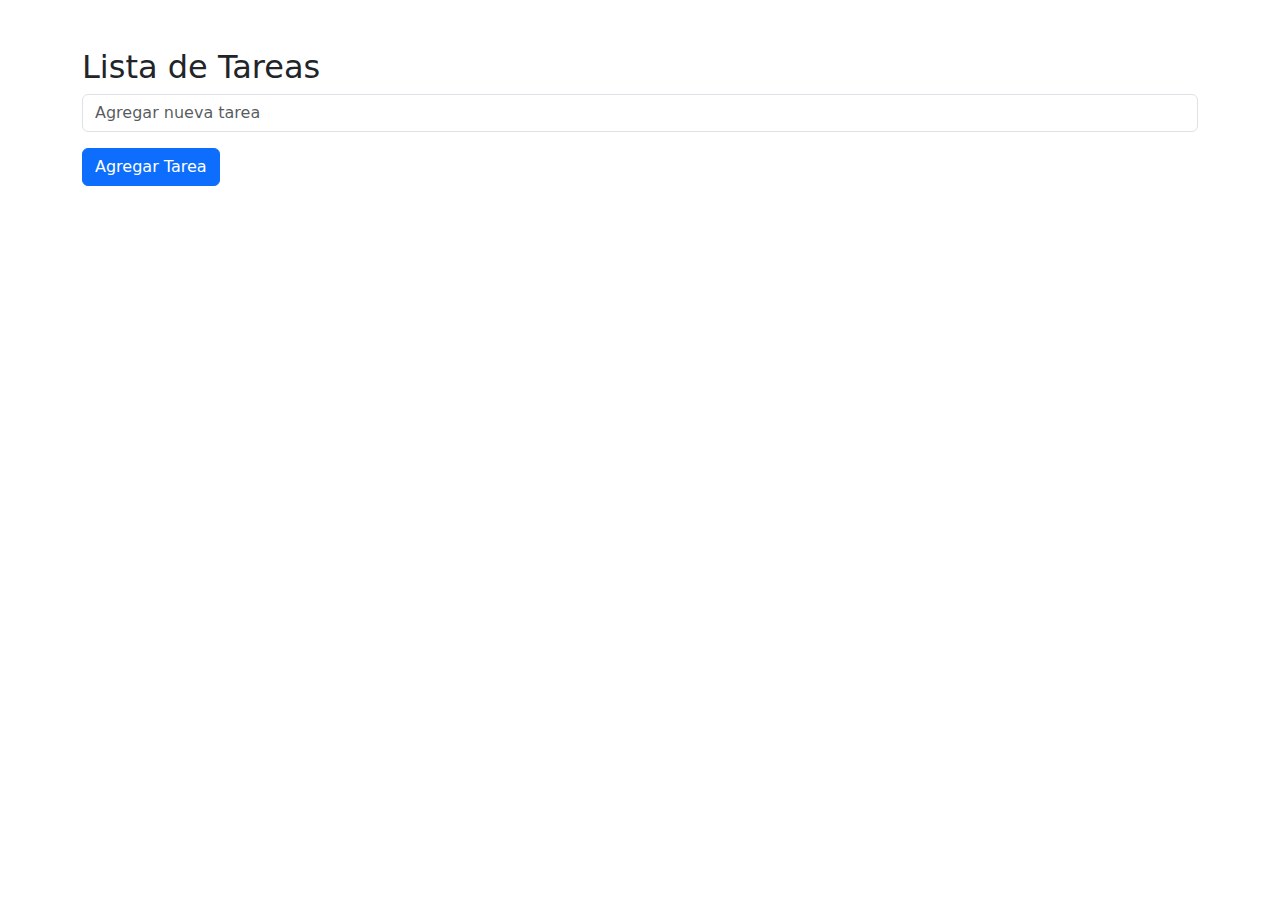
<file: app.html>
<!DOCTYPE html>
<html lang="es">

<head>
    <meta charset="UTF-8">
    <meta name="viewport" content="width=device-width, initial-scale=1.0">
    <title>Lista de Tareas</title>
    <link href="https://cdn.jsdelivr.net/npm/bootstrap@5.3.0-alpha1/dist/css/bootstrap.min.css" rel="stylesheet" />
</head>

<body>
    <div class="container mt-5">
        <h2>Lista de Tareas</h2>
        <div class="mb-3">
            <input type="text" class="form-control" id="taskInput" placeholder="Agregar nueva tarea" />
        </div>
        <button class="btn btn-primary" onclick="addTask()">Agregar Tarea</button>
        <ul class="list-group mt-3" id="taskList"></ul>
    </div>

    <script src="https://cdn.jsdelivr.net/npm/bootstrap@5.3.0-alpha1/dist/js/bootstrap.bundle.min.js"></script>
    <script>
        // Función para cargar las tareas desde el almacenamiento local
        function loadTasks() {
            const tasks = JSON.parse(localStorage.getItem('tasks')) || [];
            const taskList = document.getElementById('taskList');
            taskList.innerHTML = ''; // Limpiar la lista actual
            tasks.forEach((task, index) => {
                const li = document.createElement('li');
                li.className = 'list-group-item d-flex justify-content-between align-items-center';
                li.innerHTML = `
                    ${task} 
                    <button class="btn btn-danger btn-sm" onclick="removeTask(${index})">Eliminar</button>
                `;
                taskList.appendChild(li);
            });
        }

        // Función para agregar una tarea
        function addTask() {
            const taskInput = document.getElementById('taskInput');
            const task = taskInput.value.trim();

            if (task) {
                const tasks = JSON.parse(localStorage.getItem('tasks')) || [];
                tasks.push(task);
                localStorage.setItem('tasks', JSON.stringify(tasks));
                taskInput.value = ''; // Limpiar el campo de entrada
                loadTasks(); // Recargar la lista de tareas
            }
        }

        // Función para eliminar una tarea
        function removeTask(index) {
            const tasks = JSON.parse(localStorage.getItem('tasks')) || [];
            tasks.splice(index, 1);
            localStorage.setItem('tasks', JSON.stringify(tasks));
            loadTasks(); // Recargar la lista de tareas
        }

        // Cargar las tareas cuando se carga la página
        window.onload = loadTasks;
    </script>
</body>

</html>
</file>
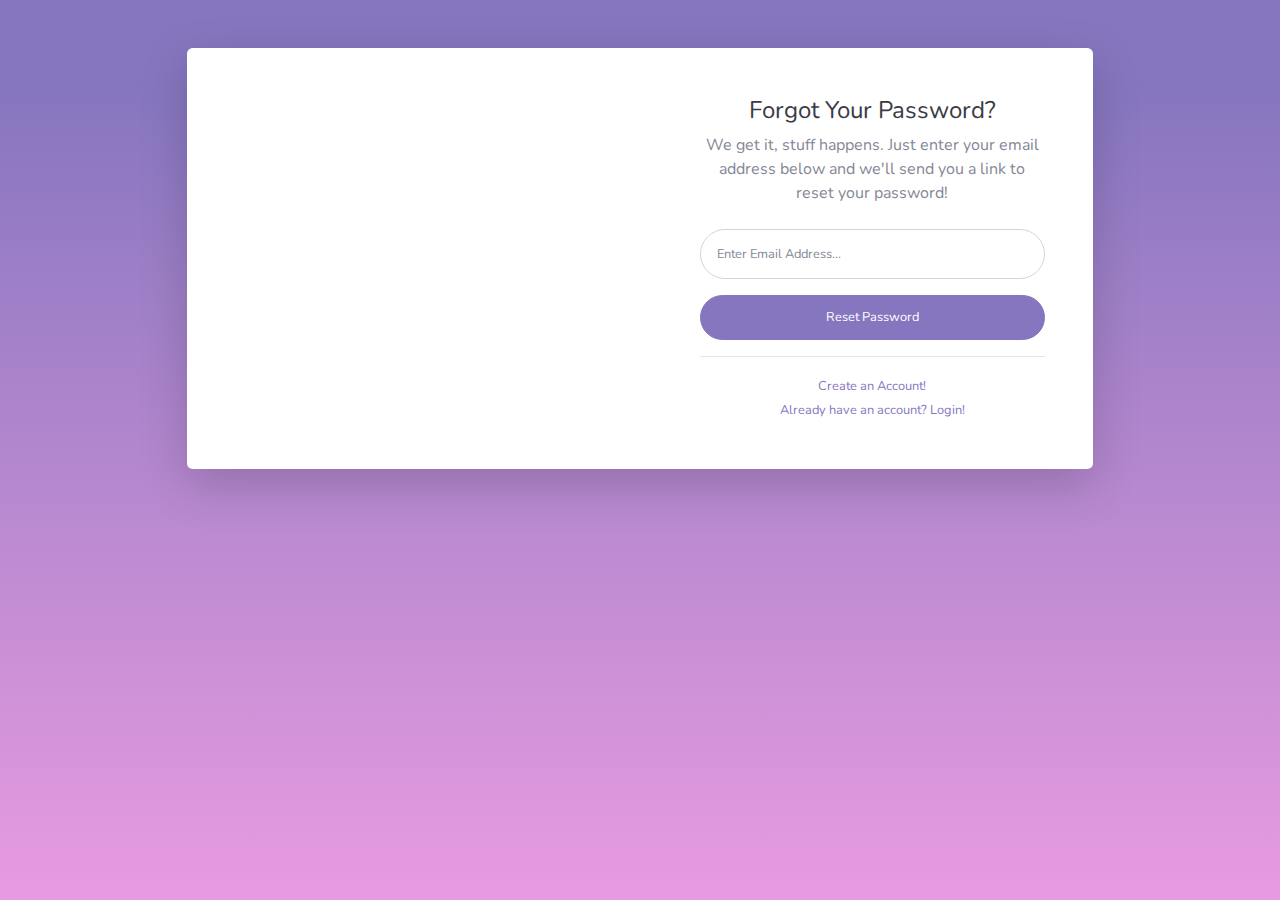
<file: forgot-password.html>
<!DOCTYPE html>
<html lang="en">

<head>

    <meta charset="utf-8">
    <meta http-equiv="X-UA-Compatible" content="IE=edge">
    <meta name="viewport" content="width=device-width, initial-scale=1, shrink-to-fit=no">
    <meta name="description" content="">
    <meta name="author" content="">

    <title>SB Admin 2 - Forgot Password</title>

    <!-- Custom fonts for this template-->
    <link href="vendor/fontawesome-free/css/all.min.css" rel="stylesheet" type="text/css">
    <link
        href="https://fonts.googleapis.com/css?family=Nunito:200,200i,300,300i,400,400i,600,600i,700,700i,800,800i,900,900i"
        rel="stylesheet">

    <!-- Custom styles for this template-->
    <link href="css/sb-admin-2.min.css" rel="stylesheet">

</head>

<body class="bg-gradient-primary">

    <div class="container">

        <!-- Outer Row -->
        <div class="row justify-content-center">

            <div class="col-xl-10 col-lg-12 col-md-9">

                <div class="card o-hidden border-0 shadow-lg my-5">
                    <div class="card-body p-0">
                        <!-- Nested Row within Card Body -->
                        <div class="row">
                            <div class="col-lg-6 d-none d-lg-block bg-password-image"></div>
                            <div class="col-lg-6">
                                <div class="p-5">
                                    <div class="text-center">
                                        <h1 class="h4 text-gray-900 mb-2">Forgot Your Password?</h1>
                                        <p class="mb-4">We get it, stuff happens. Just enter your email address below
                                            and we'll send you a link to reset your password!</p>
                                    </div>
                                    <form class="user">
                                        <div class="form-group">
                                            <input type="email" class="form-control form-control-user"
                                                id="exampleInputEmail" aria-describedby="emailHelp"
                                                placeholder="Enter Email Address...">
                                        </div>
                                        <a href="login.html" class="btn btn-primary btn-user btn-block">
                                            Reset Password
                                        </a>
                                    </form>
                                    <hr>
                                    <div class="text-center">
                                        <a class="small" href="register.html">Create an Account!</a>
                                    </div>
                                    <div class="text-center">
                                        <a class="small" href="login.html">Already have an account? Login!</a>
                                    </div>
                                </div>
                            </div>
                        </div>
                    </div>
                </div>

            </div>

        </div>

    </div>

    <!-- Bootstrap core JavaScript-->
    <script src="vendor/jquery/jquery.min.js"></script>
    <script src="vendor/bootstrap/js/bootstrap.bundle.min.js"></script>

    <!-- Core plugin JavaScript-->
    <script src="vendor/jquery-easing/jquery.easing.min.js"></script>

    <!-- Custom scripts for all pages-->
    <script src="js/sb-admin-2.min.js"></script>

</body>

</html>
</file>
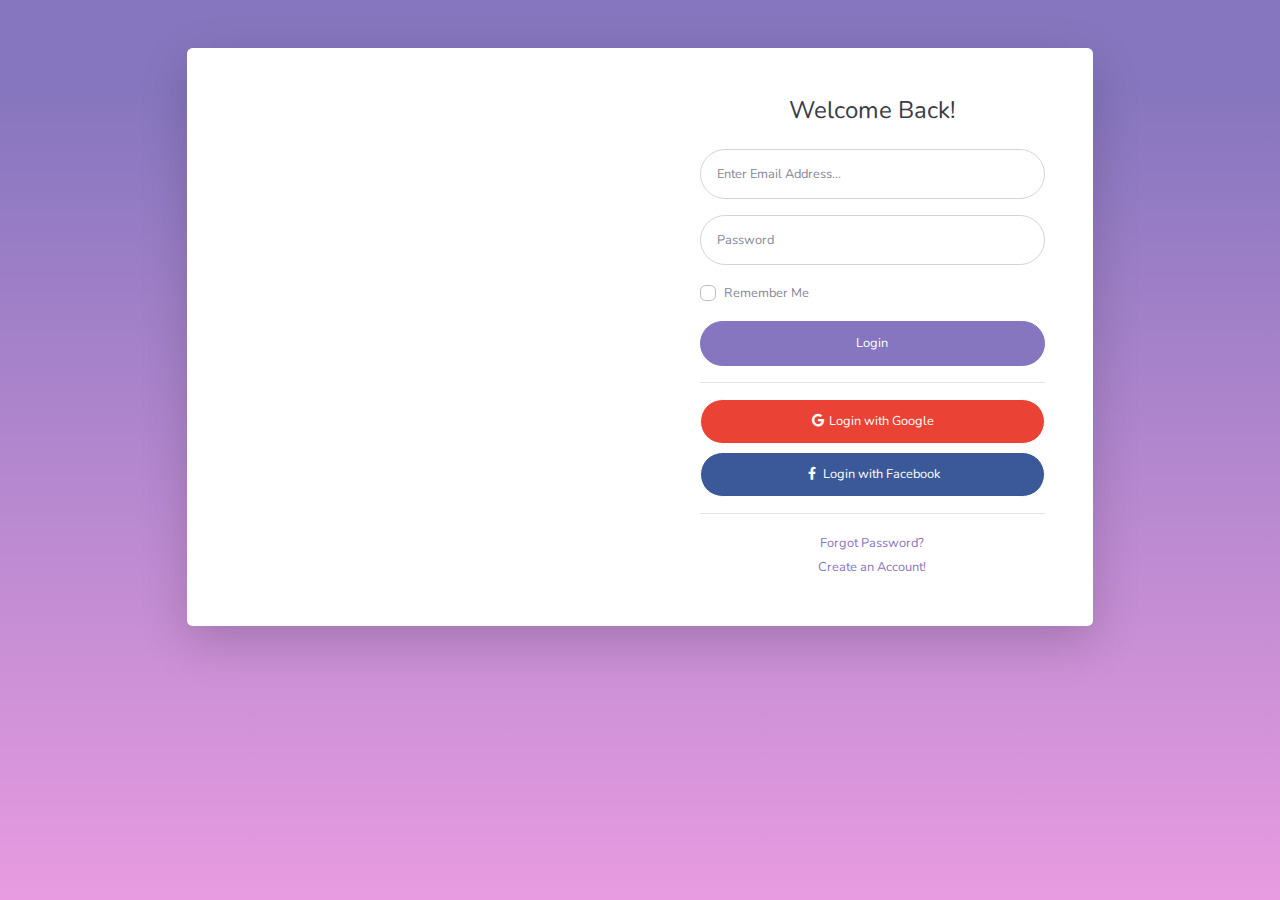
<file: login.html>
<!DOCTYPE html>
<html lang="en">

<head>

    <meta charset="utf-8">
    <meta http-equiv="X-UA-Compatible" content="IE=edge">
    <meta name="viewport" content="width=device-width, initial-scale=1, shrink-to-fit=no">
    <meta name="description" content="">
    <meta name="author" content="">

    <title>SB Admin 2 - Login</title>

    <!-- Custom fonts for this template-->
    <link href="vendor/fontawesome-free/css/all.min.css" rel="stylesheet" type="text/css">
    <link
        href="https://fonts.googleapis.com/css?family=Nunito:200,200i,300,300i,400,400i,600,600i,700,700i,800,800i,900,900i"
        rel="stylesheet">

    <!-- Custom styles for this template-->
    <link href="css/sb-admin-2.min.css" rel="stylesheet">

</head>

<body class="bg-gradient-primary">

    <div class="container">

        <!-- Outer Row -->
        <div class="row justify-content-center">

            <div class="col-xl-10 col-lg-12 col-md-9">

                <div class="card o-hidden border-0 shadow-lg my-5">
                    <div class="card-body p-0">
                        <!-- Nested Row within Card Body -->
                        <div class="row">
                            <div class="col-lg-6 d-none d-lg-block bg-login-image"></div>
                            <div class="col-lg-6">
                                <div class="p-5">
                                    <div class="text-center">
                                        <h1 class="h4 text-gray-900 mb-4">Welcome Back!</h1>
                                    </div>
                                    <form class="user">
                                        <div class="form-group">
                                            <input type="email" class="form-control form-control-user"
                                                id="exampleInputEmail" aria-describedby="emailHelp"
                                                placeholder="Enter Email Address...">
                                        </div>
                                        <div class="form-group">
                                            <input type="password" class="form-control form-control-user"
                                                id="exampleInputPassword" placeholder="Password">
                                        </div>
                                        <div class="form-group">
                                            <div class="custom-control custom-checkbox small">
                                                <input type="checkbox" class="custom-control-input" id="customCheck">
                                                <label class="custom-control-label" for="customCheck">Remember
                                                    Me</label>
                                            </div>
                                        </div>
                                        <a href="index.html" class="btn btn-primary btn-user btn-block">
                                            Login
                                        </a>
                                        <hr>
                                        <a href="index.html" class="btn btn-google btn-user btn-block">
                                            <i class="fab fa-google fa-fw"></i> Login with Google
                                        </a>
                                        <a href="index.html" class="btn btn-facebook btn-user btn-block">
                                            <i class="fab fa-facebook-f fa-fw"></i> Login with Facebook
                                        </a>
                                    </form>
                                    <hr>
                                    <div class="text-center">
                                        <a class="small" href="forgot-password.html">Forgot Password?</a>
                                    </div>
                                    <div class="text-center">
                                        <a class="small" href="register.html">Create an Account!</a>
                                    </div>
                                </div>
                            </div>
                        </div>
                    </div>
                </div>

            </div>

        </div>

    </div>

    <!-- Bootstrap core JavaScript-->
    <script src="vendor/jquery/jquery.min.js"></script>
    <script src="vendor/bootstrap/js/bootstrap.bundle.min.js"></script>

    <!-- Core plugin JavaScript-->
    <script src="vendor/jquery-easing/jquery.easing.min.js"></script>

    <!-- Custom scripts for all pages-->
    <script src="js/sb-admin-2.min.js"></script>

</body>

</html>
</file>
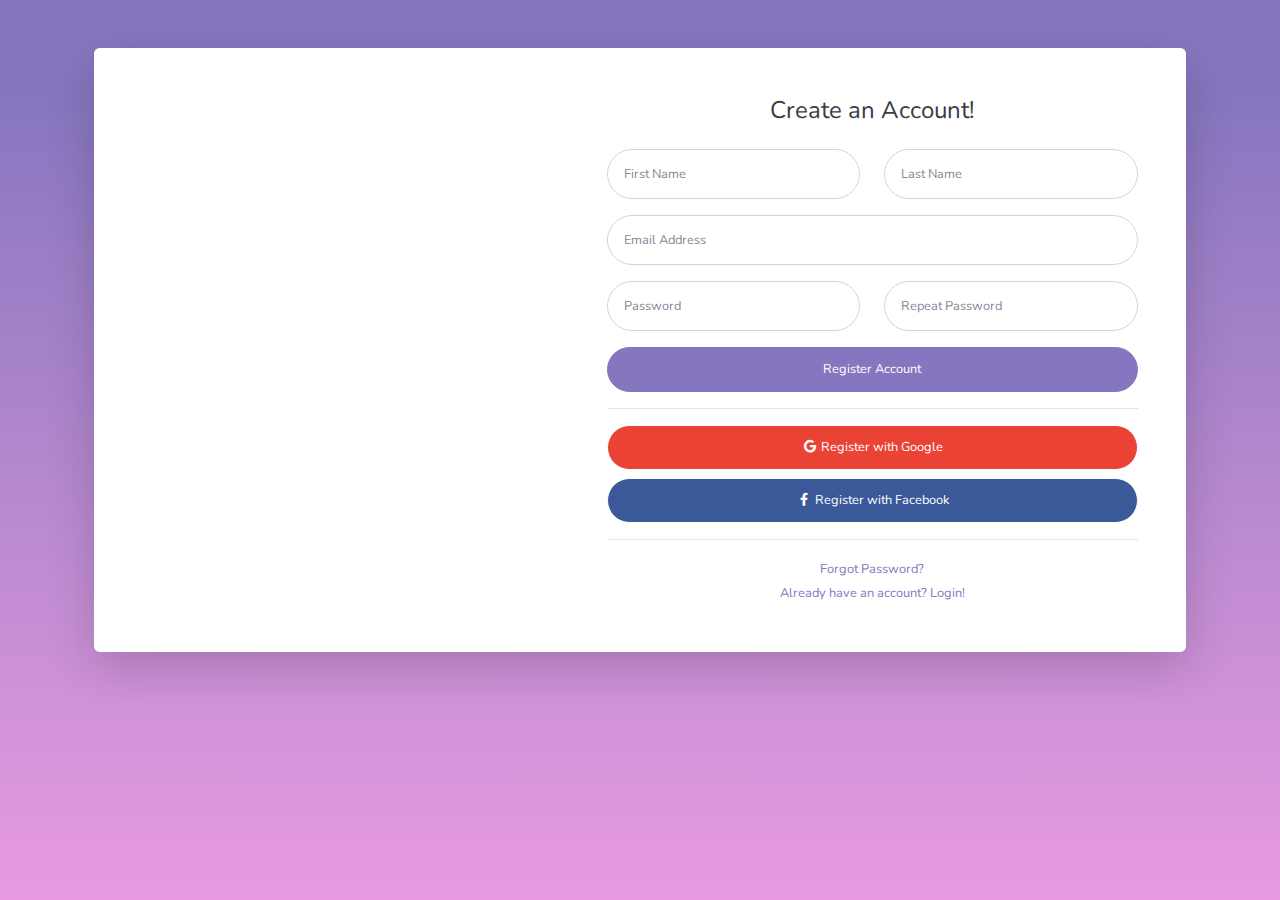
<file: register.html>
<!DOCTYPE html>
<html lang="en">

<head>

    <meta charset="utf-8">
    <meta http-equiv="X-UA-Compatible" content="IE=edge">
    <meta name="viewport" content="width=device-width, initial-scale=1, shrink-to-fit=no">
    <meta name="description" content="">
    <meta name="author" content="">

    <title>SB Admin 2 - Register</title>

    <!-- Custom fonts for this template-->
    <link href="vendor/fontawesome-free/css/all.min.css" rel="stylesheet" type="text/css">
    <link
        href="https://fonts.googleapis.com/css?family=Nunito:200,200i,300,300i,400,400i,600,600i,700,700i,800,800i,900,900i"
        rel="stylesheet">

    <!-- Custom styles for this template-->
    <link href="css/sb-admin-2.min.css" rel="stylesheet">

</head>

<body class="bg-gradient-primary">

    <div class="container">

        <div class="card o-hidden border-0 shadow-lg my-5">
            <div class="card-body p-0">
                <!-- Nested Row within Card Body -->
                <div class="row">
                    <div class="col-lg-5 d-none d-lg-block bg-register-image"></div>
                    <div class="col-lg-7">
                        <div class="p-5">
                            <div class="text-center">
                                <h1 class="h4 text-gray-900 mb-4">Create an Account!</h1>
                            </div>
                            <form class="user">
                                <div class="form-group row">
                                    <div class="col-sm-6 mb-3 mb-sm-0">
                                        <input type="text" class="form-control form-control-user" id="exampleFirstName"
                                            placeholder="First Name">
                                    </div>
                                    <div class="col-sm-6">
                                        <input type="text" class="form-control form-control-user" id="exampleLastName"
                                            placeholder="Last Name">
                                    </div>
                                </div>
                                <div class="form-group">
                                    <input type="email" class="form-control form-control-user" id="exampleInputEmail"
                                        placeholder="Email Address">
                                </div>
                                <div class="form-group row">
                                    <div class="col-sm-6 mb-3 mb-sm-0">
                                        <input type="password" class="form-control form-control-user"
                                            id="exampleInputPassword" placeholder="Password">
                                    </div>
                                    <div class="col-sm-6">
                                        <input type="password" class="form-control form-control-user"
                                            id="exampleRepeatPassword" placeholder="Repeat Password">
                                    </div>
                                </div>
                                <a href="login.html" class="btn btn-primary btn-user btn-block">
                                    Register Account
                                </a>
                                <hr>
                                <a href="index.html" class="btn btn-google btn-user btn-block">
                                    <i class="fab fa-google fa-fw"></i> Register with Google
                                </a>
                                <a href="index.html" class="btn btn-facebook btn-user btn-block">
                                    <i class="fab fa-facebook-f fa-fw"></i> Register with Facebook
                                </a>
                            </form>
                            <hr>
                            <div class="text-center">
                                <a class="small" href="forgot-password.html">Forgot Password?</a>
                            </div>
                            <div class="text-center">
                                <a class="small" href="login.html">Already have an account? Login!</a>
                            </div>
                        </div>
                    </div>
                </div>
            </div>
        </div>

    </div>

    <!-- Bootstrap core JavaScript-->
    <script src="vendor/jquery/jquery.min.js"></script>
    <script src="vendor/bootstrap/js/bootstrap.bundle.min.js"></script>

    <!-- Core plugin JavaScript-->
    <script src="vendor/jquery-easing/jquery.easing.min.js"></script>

    <!-- Custom scripts for all pages-->
    <script src="js/sb-admin-2.min.js"></script>

</body>

</html>
</file>
